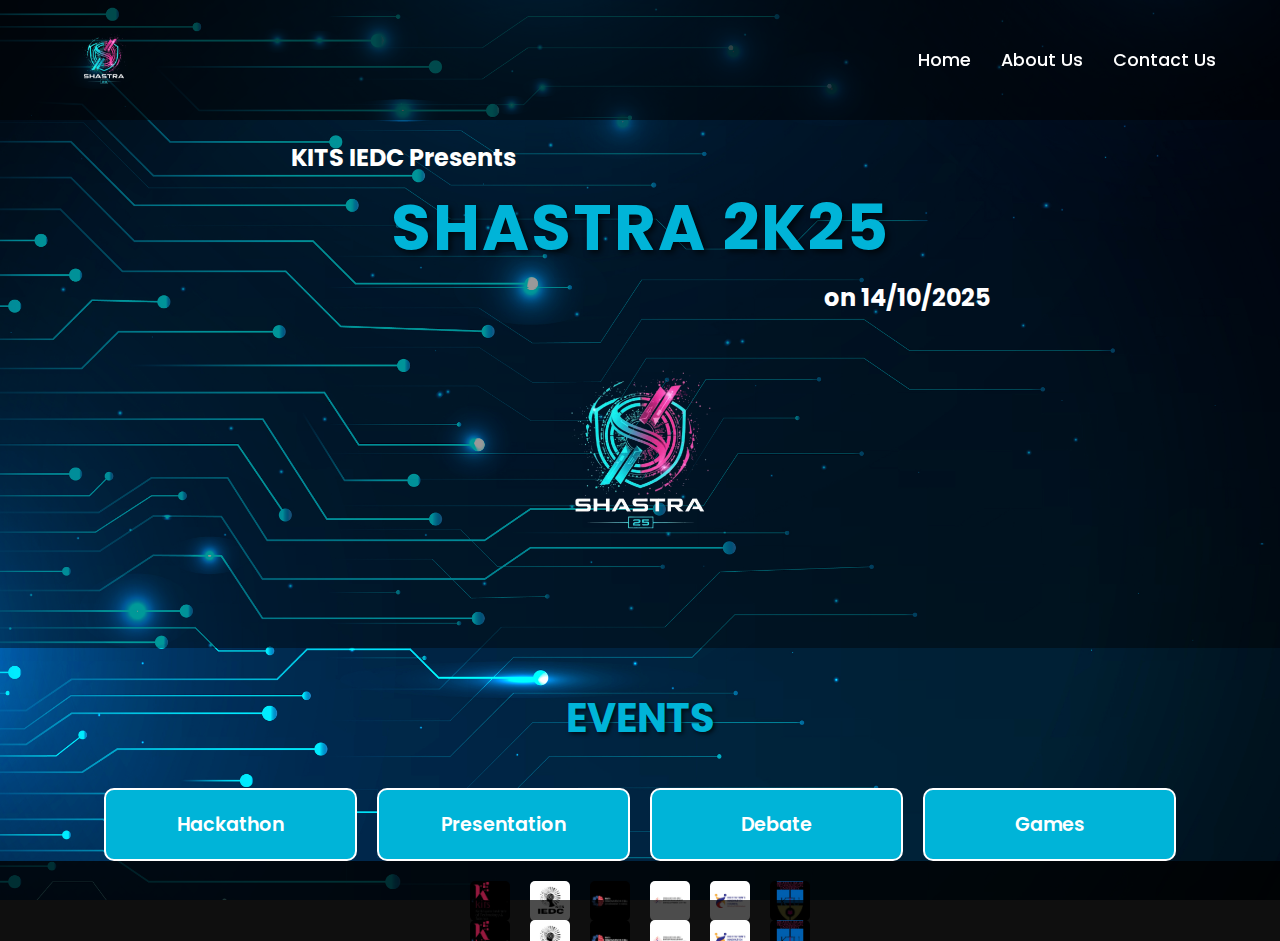
<file: index.html>
<!DOCTYPE html>
<html lang="en">
<head>
    <meta charset="UTF-8" />
    <meta name="viewport" content="width=device-width, initial-scale=1.0" />
    <title>SHASTRA 2K25 Tech Fest</title>
    <meta name="theme-color" content="#00b4d8">
    <link rel="shortcut icon" href="images/logo.jpg">
    <link rel="preconnect" href="https://fonts.googleapis.com">
    <link rel="preconnect" href="https://fonts.gstatic.com" crossorigin>
    <link href="https://fonts.googleapis.com/css2?family=Poppins:wght@300;400;600;700&display=swap" rel="stylesheet">
    <style>
        * {
            margin: 0;
            padding: 0;
            box-sizing: border-box;
            font-family: 'Poppins', sans-serif;
        }

        body {
            background: url('./images/bg-img.jpg') no-repeat center/cover fixed;
            color: #ffffff;
            overflow-x: hidden;
            position: relative;
        }

        .navbar {
            display: flex;
            justify-content: space-between;
            align-items: center;
            padding: 20px 5%;
            background: rgba(0, 0, 0, 0.7);
            position: sticky;
            top: 0;
            z-index: 1000;
        }

        .navbar-left {
            display: flex;
            align-items: center;
            justify-content: space-between;
            width: 70%;
            gap: 10px;
        }

        .navbar-left img.NavBar_logo {
            height: 80px;
            border-radius: 5px;
            transition: transform 0.3s;
        }

        .navbar-left img.NavBar_logo:hover {
            transform: scale(1.1);
        }

        .nav-links ul {
            list-style: none;
            display: flex;
            gap: 30px;
        }

        .nav-links a {
            color: #ffffff;
            text-decoration: none;
            font-weight: 500;
            font-size: 1.1rem;
            transition: color 0.3s;
        }

        .nav-links a:hover {
            color: #00b4d8;
        }

        .hamburger-menu {
            display: none;
            flex-direction: column;
            gap: 5px;
            background: none;
            border: none;
            cursor: pointer;
        }

        .hamburger-menu .line {
            width: 30px;
            height: 3px;
            background: #ffffff;
            transition: all 0.3s;
        }

        .hero {
            text-align: center;
            padding: 60px 5%;
            min-height: 50vh;
            display: flex;
            flex-direction: column;
            justify-content: center;
            align-items: center;
            background: rgba(0, 0, 0, 0.4);
            position: relative;
        }

        .hero-title-container {
            position: relative;
            display: inline-block;
        }

        .hero-title {
            font-size: 4rem;
            font-weight: 700;
            color: #00b4d8;
            text-shadow: 3px 3px 6px rgba(0, 0, 0, 0.7);
            letter-spacing: 2px;
            text-transform: uppercase;
            margin-bottom: 10px;
        }

        .kits-iedc-presents {
            position: absolute;
            top: -40px;
            left: -100px;
            font-size: 1.5rem;
            color: #ffffff;
            font-weight: 700;
        }

        .event-date {
            position: absolute;
            bottom: -30px;
            right: -100px;
            font-size: 1.5rem;
            color: #ffffff;
            font-weight: 700;
        }

        .hero-subtitle {
            font-size: 1.5rem;
            color: #ffffff;
            font-weight: 300;
            margin-bottom: 20px;
        }

        .hero-logo {
            margin-top: 20px;
        }

        .hero-logo img {
            height: 350px;
            max-height: 20vw;
            transition: transform 0.3s;
        }

        .hero-logo img:hover {
            transform: scale(1.1);
        }

        .events-text {
            text-align: center;
            font-size: 2.5rem;
            margin: 40px 0;
            color: #00b4d8;
            text-shadow: 2px 2px 4px rgba(0, 0, 0, 0.7);
        }

        .events-button .container {
            display: grid;
            grid-template-columns: repeat(auto-fit, minmax(250px, 1fr));
            gap: 20px;
            padding: 0 5%;
            max-width: 1200px;
            margin: 0 auto;
        }

        .events-button button {
            background: #00b4d8;
            border: 2px solid #ffffff;
            border-radius: 10px;
            padding: 20px;
            color: #ffffff;
            font-size: 1.2rem;
            font-weight: 600;
            cursor: pointer;
            transition: all 0.3s;
            position: relative;
            overflow: hidden;
        }

        .events-button button:hover {
            background: #0096c7;
            transform: translateY(-5px);
            box-shadow: 0 5px 15px rgba(0, 0, 0, 0.5);
        }

        .events-button button:disabled {
            background: #808080;
            cursor: not-allowed;
        }

        .events-button button img {
            width: 100%;
            height: 150px;
            object-fit: cover;
            border-radius: 8px;
            margin-top: 10px;
        }

        .footer {
            background: rgba(0, 0, 0, 0.8);
            padding: 20px 5%;
            text-align: center;
            color: #ffffff;
        }

        .footer-images {
            display: flex;
            justify-content: center;
            gap: 20px;
        }

        .footer-images img {
            height: 40px;
            border-radius: 5px;
            transition: transform 0.3s;
        }

        .footer-images img:hover {
            transform: scale(1.1);
        }

        .scroll-footer {
            position: fixed;
            bottom: 0;
            width: 100%;
            background: rgba(0, 0, 0, 0.7);
            padding: 20px 5%;
            transform: translateY(100%);
            transition: transform 0.3s ease;
            z-index: 900;
        }

        .scroll-footer.visible {
            transform: translateY(0);
        }

        .scroll-footer-images {
            display: flex;
            justify-content: center;
            gap: 20px;
        }

        .scroll-footer-images img {
            height: 40px;
            border-radius: 5px;
            transition: transform 0.3s;
        }

        .scroll-footer-images img:hover {
            transform: scale(1.1);
        }

        @media (max-width: 768px) {
            .nav-links {
                display: none;
            }

            .nav-links.active {
                display: block;
                position: absolute;
                top: 80px;
                left: 0;
                width: 100%;
                background: rgba(0, 0, 0, 0.9);
                padding: 20px;
            }

            .nav-links ul {
                flex-direction: column;
                text-align: center;
            }

            .hamburger-menu {
                display: flex;
            }

            .hero {
                padding: 40px 5%;
            }

            .hero-title {
                font-size: 2.5rem;
                letter-spacing: 1px;
            }

            .hero-subtitle {
                font-size: 1.2rem;
                color: #ffffff;
                font-weight: 300;
                margin-bottom: 20px;
            }

            .events-button button {
                font-size: 1rem;
            }

            .navbar-left {
                flex-wrap: wrap;
                justify-content: space-between;
                width: 100%;
                padding: 0 5%;
            }

            .navbar-left img.NavBar_logo {
                height: 30px;
            }

            .hero-logo img {
                height: 150px;
                max-height: 80vw;
            }

            .kits-iedc-presents {
                top: -30px;
                left: -30px;
                font-size: 1.2rem;
            }

            .event-date {
                bottom: -20px;
                right: -60px;
                font-size: 1.2rem;
            }

            .footer-images {
                display: grid;
                grid-template-columns: repeat(3, 1fr);
                grid-template-rows: repeat(2, auto);
                gap: 10px;
                justify-content: center;
            }

            .footer-images img {
                height: 30px;
            }

            .scroll-footer-images {
                display: grid;
                grid-template-columns: repeat(3, 1fr);
                grid-template-rows: repeat(2, auto);
                gap: 10px;
                justify-content: center;
            }

            .scroll-footer-images img {
                height: 30px;
            }
        }
    </style>
</head>
<body>
    <nav class="navbar">
        <div class="navbar-left">
            <img src="images/logo2.png" alt="Logo" class="NavBar_logo" />
        </div>
        <button class="hamburger-menu" aria-label="Toggle navigation">
            <span class="line"></span>
            <span class="line"></span>
            <span class="line"></span>
        </button>
        <div class="nav-links">
            <ul>
                <li><a href="index.html">Home</a></li>
                <li><a href="about-us.html">About Us</a></li>
                <li><a href="contact.html">Contact Us</a></li>
            </ul>
        </div>
    </nav>

    <section class="hero">
        <div class="hero-title-container">
            <span class="kits-iedc-presents">KITS IEDC Presents</span>
            <h1 class="hero-title">SHASTRA 2K25</h1>
            <span class="event-date">on 14/10/2025</span>
        </div>
        <p class="hero-subtitle"></p>
        <div class="hero-logo">
            <img alt="logo" src="images/logo2.png" />
        </div>
    </section>

    <h1 class="events-text">EVENTS</h1>

    <div class="events-button" id="events-section">
        <div class="container">
            <button onclick="window.location.href='hackathon.html'">
                <span>Hackathon</span>
            </button>
            <button onclick="window.location.href='presentation.html'">
                <span>Presentation</span>
            </button>
            <button onclick="window.location.href='debate.html'">
                <span>Debate</span>
            </button>
            <button onclick="window.location.href='games.html'">
                <span>Games</span>
            </button>
        </div>
    </div>

    <footer class="footer">
        <div class="footer-images">
            <img src="images/kits.png" alt="Event Image 1" />
            <img src="images/iedc.jpg" alt="Event Image 2" />
            <img src="images/ic.png" alt="Event Image 3" />
            <img src="images/iedc2.png" alt="Event Image 4" />
            <img src="images/iic.png" alt="Event Image 5" />
            <img src="images/ktu.png" alt="Event Image 6" />
        </div>
    </footer>

    <div class="scroll-footer">
        <div class="scroll-footer-images">
            <img src="images/kits.png" alt="Event Image 1" />
            <img src="images/iedc.jpg" alt="Event Image 2" />
            <img src="images/ic.png" alt="Event Image 3" />
            <img src="images/iedc2.png" alt="Event Image 4" />
            <img src="images/iic.png" alt="Event Image 5" />
            <img src="images/ktu.png" alt="Event Image 6" />
        </div>
    </div>

    <script>
        // Hamburger menu toggle
        document.querySelector('.hamburger-menu').addEventListener('click', () => {
            document.querySelector('.nav-links').classList.toggle('active');
        });

        // Theme color handling
        function setThemeColor() {
            const isDarkMode = window.matchMedia('(prefers-color-scheme: dark)').matches;
            document.querySelector('meta[name="theme-color"]').setAttribute('content', isDarkMode ? '#2c2c2c' : '#00b4d8');
        }

        window.matchMedia('(prefers-color-scheme: dark)').addEventListener('change', setThemeColor);
        window.addEventListener('DOMContentLoaded', setThemeColor);

        // Scroll footer visibility
        let lastScroll = 0;
        window.addEventListener('scroll', () => {
            const currentScroll = window.pageYOffset;
            const footer = document.querySelector('.scroll-footer');
            if (currentScroll > lastScroll && currentScroll > 100) {
                footer.classList.add('visible');
            } else {
                footer.classList.remove('visible');
            }
            lastScroll = currentScroll;
        });
    </script>
</body>
</html>
</file>
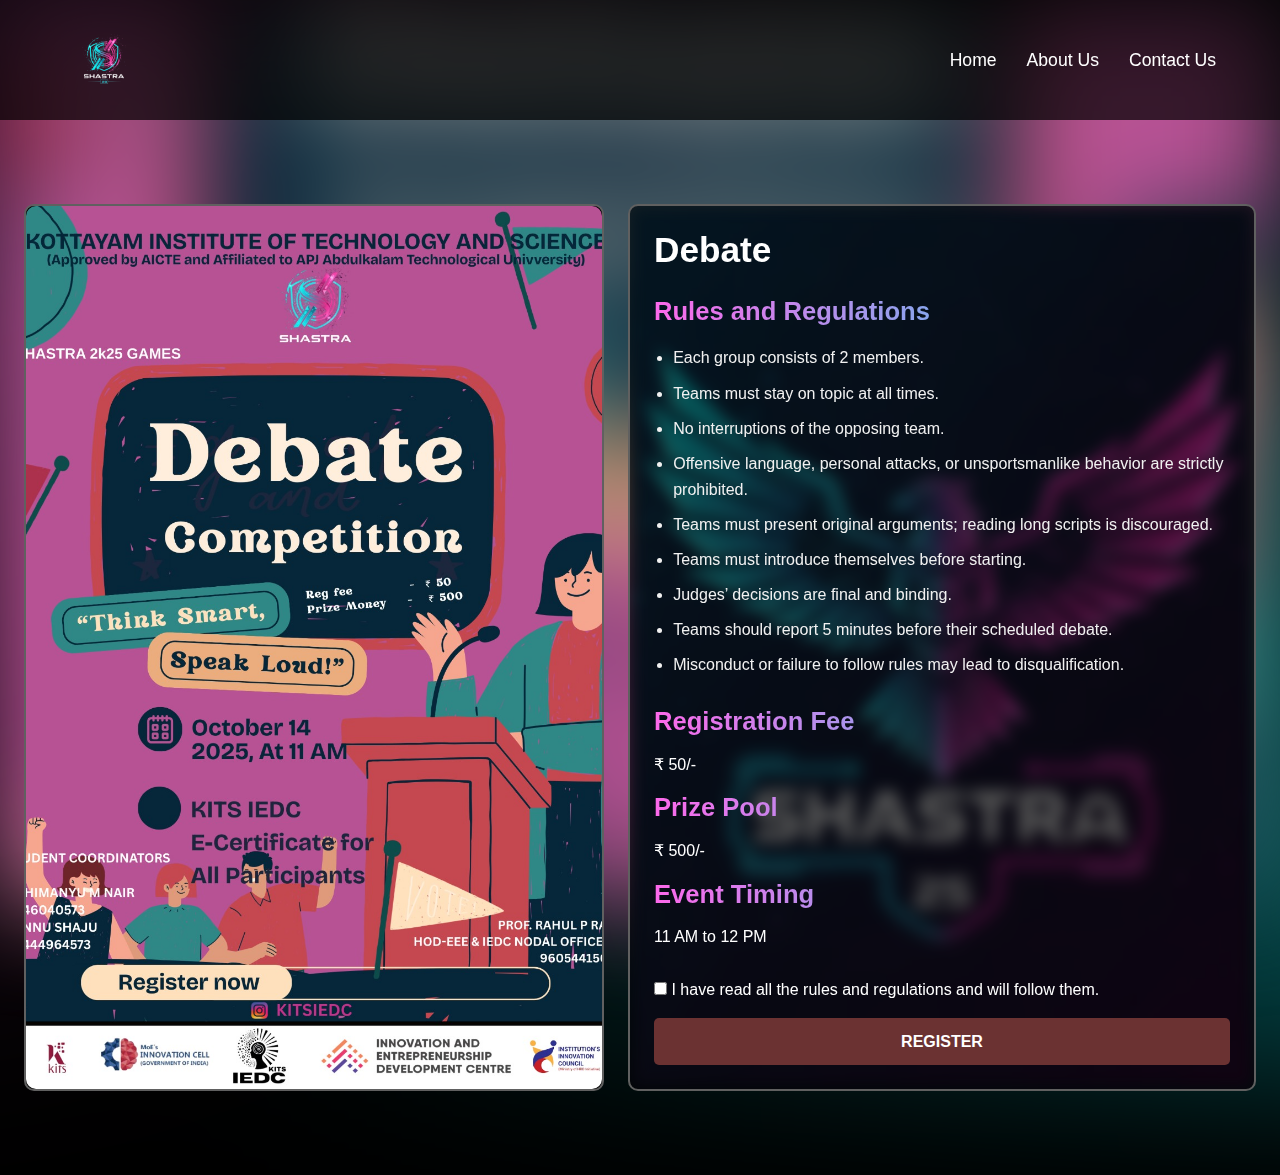
<file: events/debate.html>
<!DOCTYPE html>
<html lang="en">
<head>
  <meta charset="UTF-8">
  <meta name="viewport" content="width=device-width, initial-scale=1.0">
  <title>Debate</title>
  <link rel="stylesheet" href="events-page.css">
</head>
<body>
  <!-- Header placeholder -->
  <div id="header"></div>

  <div class="container">
    <!-- Right Image -->
    <div class="right-section">
      <img src="images2/debate.jpg" alt="Debate Event">
    </div>

    <!-- Left Content -->
    <div class="left-section">
      <h1>Debate</h1>

      <h2>Rules and Regulations</h2>
      <ul class="rules-list">
        <li>Each group consists of 2 members.</li>
        <li>Teams must stay on topic at all times.</li>
        <li>No interruptions of the opposing team.</li>
        <li>Offensive language, personal attacks, or unsportsmanlike behavior are strictly prohibited.</li>
        <li>Teams must present original arguments; reading long scripts is discouraged.</li>
        <li>Teams must introduce themselves before starting.</li>
        <li>Judges’ decisions are final and binding.</li>
        <li>Teams should report 5 minutes before their scheduled debate.</li>
        <li>Misconduct or failure to follow rules may lead to disqualification.</li>
      </ul>

      <h2>Registration Fee</h2>
      <p>₹ 50/-</p>

      <h2>Prize Pool</h2>
      <p>₹ 500/-</p>

      <h2>Event Timing</h2>
      <p>11 AM to 12 PM</p>

      <div class="agreement">
        <label>
          <input type="checkbox" id="agree-checkbox">
          <span>I have read all the rules and regulations and will follow them.</span>
        </label>
      </div>

      <button id="register-button" class="button" disabled
              data-form-url="https://docs.google.com/forms/d/e/1FAIpQLScWF96c-x9H8PN62_4a8u_iLcUnjxM6DtYCGC0r0ZyqMRVJrg/viewform">
        REGISTER
      </button>
    </div>
  </div>

  <script src="event-page.js"></script>

  <script>
    // Load header
    fetch("header.html")
      .then(res => res.text())
      .then(data => {
        document.getElementById("header").innerHTML = data;

        document.querySelector('.hamburger-menu').addEventListener('click', () => {
          document.querySelector('.nav-links').classList.toggle('active');
        });
      });
  </script>
</body>
</html>
</file>
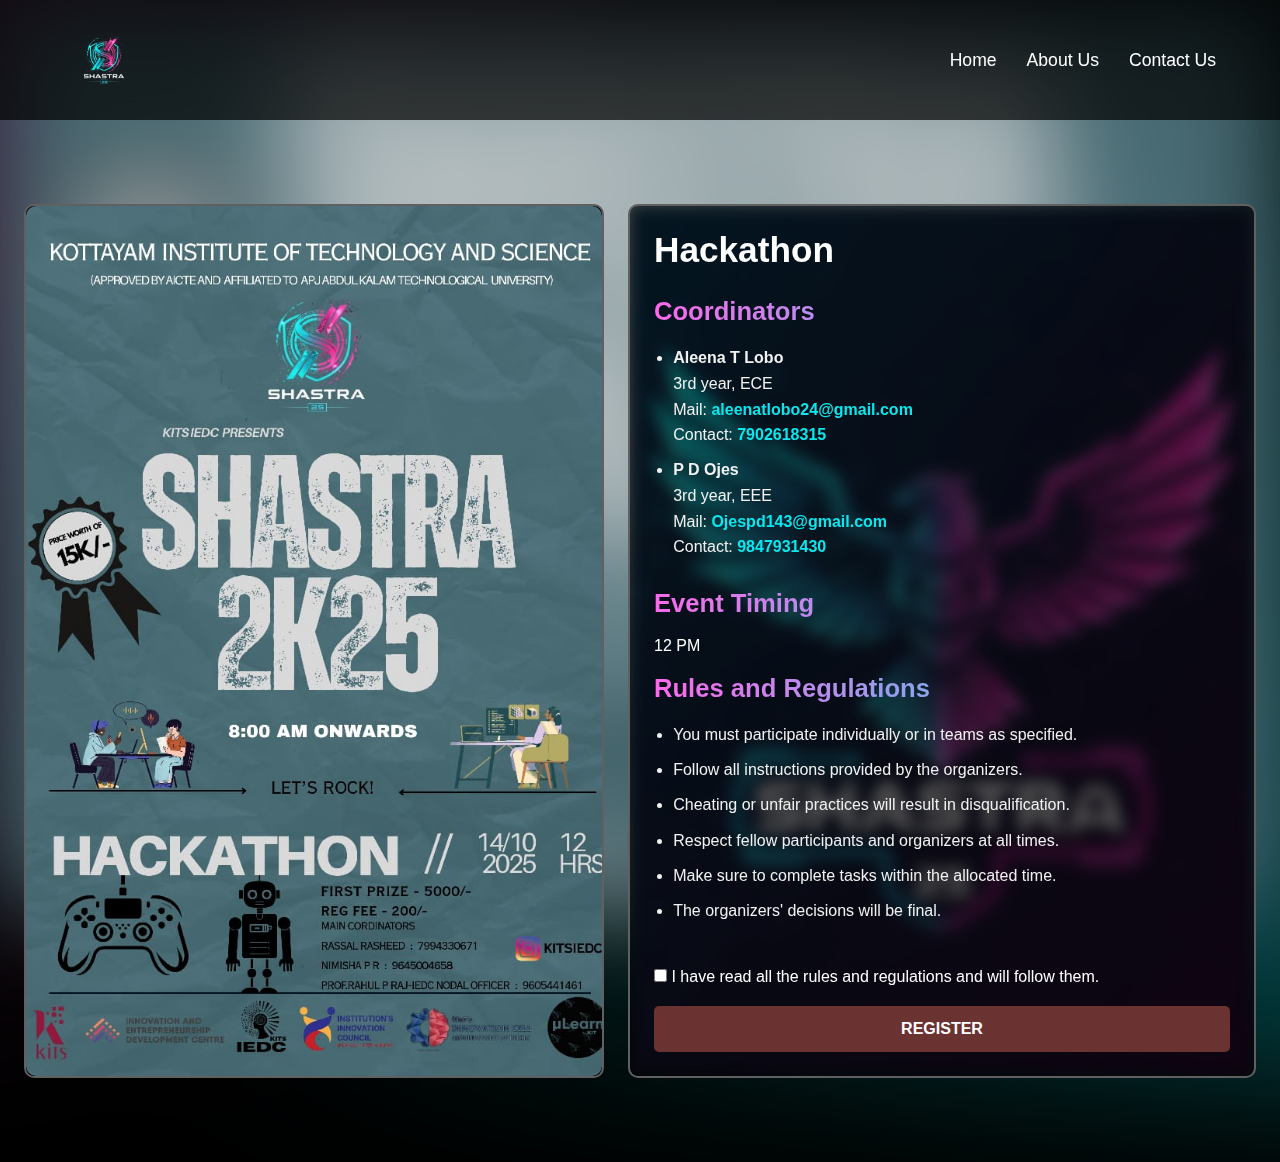
<file: events/hackathon.html>
<!DOCTYPE html>
<html lang="en">
<head>
  <meta charset="UTF-8">
  <meta name="viewport" content="width=device-width, initial-scale=1.0">
  <title>Hackathon</title>
  <link rel="stylesheet" href="events-page.css">
</head>
<body>
  <!-- Header placeholder -->
  <div id="header"></div>

  <div class="container">
    <!-- Right Image -->
    <div class="right-section">
      <img src="images2/hackathon.jpg" alt="Hackathon Event">
    </div>

    <!-- Left Content -->
    <div class="left-section">
      <h1>Hackathon</h1>

      <h2>Coordinators</h2>
      <ul class="coordinators">
        <li>
          <strong>Aleena T Lobo</strong><br>
          3rd year, ECE<br>
          Mail: <a class="mail" href="mailto:aleenatlobo24@gmail.com">aleenatlobo24@gmail.com</a><br>
          Contact: <a class="phone" href="tel:7902618315">7902618315</a>
        </li>
        <li>
          <strong>P D Ojes</strong><br>
          3rd year, EEE<br>
          Mail: <a class="mail" href="mailto:Ojespd143@gmail.com">Ojespd143@gmail.com</a><br>
          Contact: <a class="phone" href="tel:9847931430">9847931430</a>
        </li>
      </ul>

      <h2>Event Timing</h2>
      <p>12 PM</p>

      <h2>Rules and Regulations</h2>
      <ul class="rules-list">
        <li>You must participate individually or in teams as specified.</li>
        <li>Follow all instructions provided by the organizers.</li>
        <li>Cheating or unfair practices will result in disqualification.</li>
        <li>Respect fellow participants and organizers at all times.</li>
        <li>Make sure to complete tasks within the allocated time.</li>
        <li>The organizers' decisions will be final.</li>
      </ul>

      <div class="agreement">
        <label>
          <input type="checkbox" id="agree-checkbox">
          <span>I have read all the rules and regulations and will follow them.</span>
        </label>
      </div>

      <button id="register-button" class="button" disabled
              data-form-url="https://forms.office.com/Pages/ResponsePage.aspx?id=DQSIkWdsW0yxEjajBLZtrQAAAAAAAAAAAAN__mO4a31UOU9CM1JaQkdLTjBERU5QMVpQQ0VDTFQ0WS4u">
        REGISTER
      </button>
    </div>
  </div>

  <script src="event-page.js"></script>

  <script>
    // Load header
    fetch("header.html")
      .then(res => res.text())
      .then(data => {
        document.getElementById("header").innerHTML = data;

        document.querySelector('.hamburger-menu').addEventListener('click', () => {
          document.querySelector('.nav-links').classList.toggle('active');
        });
      });
  </script>
</body>
</html>
</file>
<file: events/events-page.css>
* {
  margin: 0;
  padding: 0;
  box-sizing: border-box;
}

body {
  min-height: 100vh;
  font-family: Arial, sans-serif;
  overflow-x: hidden;
  background-color: #000;
  position: relative;
}

/* Background overlay blur (from event image) */
.background-overlay {
  position: fixed;
  top: 0; left: 0;
  width: 100%; height: 100%;
  background-size: cover;
  background-position: center;
  filter: blur(50px);
  opacity: 0;
  z-index: -2;
  pointer-events: none;
  transition: opacity 0.5s ease;
}

/* Extra gradient glow with pink & turquoise */
body::before {
  content: "";
  position: fixed;
  top: -20%; left: -20%;
  width: 140%; height: 140%;
  background: radial-gradient(circle at top left, #fd69eb55, transparent 60%),
              radial-gradient(circle at bottom right, #0be7ee55, transparent 60%);
  filter: blur(80px);
  z-index: -3;
  pointer-events: none;
}

/* Main container */
.container {
  display: flex;
  align-items: stretch;   /* Equal height for both sections */
  justify-content: space-between;
  gap: 1.5rem;
  padding: 1.5rem;
  margin-top: 60px;
  margin-bottom: 60px;
}

/* Content Section */
.left-section {
  flex: 1;
  position: relative;
  padding: 1.5rem;
  border: 2px solid #606060;
  border-radius: 10px;
  color: white;
  display: flex;
  flex-direction: column;
  gap: 1.2rem;              /* consistent spacing between items */
  overflow: hidden;
  background: rgba(0, 0, 0, 0.6); /* fallback */
}

/* Blurred background image inside left-section */
.left-section::before {
  content: "";
  position: absolute;
  top: 0; left: 0;
  width: 100%; height: 100%;
  background: url("../images/logo-2.jpg") center/cover no-repeat;
  filter: blur(8px) brightness(0.9);
  z-index: -1;
}

.left-section * {
  position: relative;
  z-index: 1;
}

/* Image Section */
.right-section {
  flex: 1;
  display: flex;
  align-items: center;
  justify-content: center;
  background: #000;
  border: 2px solid #606060;
  border-radius: 10px;
  overflow: hidden;
}

.right-section img {
  width: 100%;
  height: 100%;
  object-fit: cover;
  border-radius: 10px;
}

/* Typography */
h1 {
  font-size: 2.2rem;
  margin-bottom: 0.5rem;
  color: #ffffff;
}

h2 {
  font-size: 1.6rem;
  background: linear-gradient(90deg, #fd69eb, #0be7ee);
  -webkit-background-clip: text;
  -webkit-text-fill-color: transparent;
}

.rules-list,
.coordinators {
  padding-left: 1.2rem;
}

.rules-list li,
.coordinators li {
  margin-bottom: 0.6rem;
  line-height: 1.6;
  color: #f1f1f1;
}

/* 🔥 Mail & Phone Links */
a.mail,
a.phone {
  font-weight: bold;
  color: #0be7ee;
  text-decoration: none;
  transition: color 0.3s ease;
}

a.mail:hover,
a.phone:hover {
  color: #fd69eb;
  text-decoration: underline;
}

/* Agreement */
.agreement {
  margin-top: 1rem;
}

/* Buttons */
.button {
  background: #6b3232;
  color: #fff;
  padding: 0.9rem 1.5rem;
  border: none;
  border-radius: 5px;
  font-size: 1rem;
  font-weight: bold;
  cursor: not-allowed;
  width: 100%;
  transition: all 0.3s ease;
}

.button.enabled {
  background: #4ecd6c;
  cursor: pointer;
}

.button.enabled:hover {
  background: #45b7b0;
  transform: translateY(-2px);
}

/* ✅ Mobile View */
@media (max-width: 768px) {
  .container {
    flex-direction: column;
    padding: 1rem;
    margin-top: 80px;
    gap: 1rem;
  }

  .left-section,
  .right-section {
    width: 100%;
    border-width: 1.5px;
  }

  .right-section img {
    width: 100%;
    height: auto;
    object-fit: contain;
  }

  h1 {
    font-size: 1.8rem;
  }

  h2 {
    font-size: 1.3rem;
  }
}
</file>
